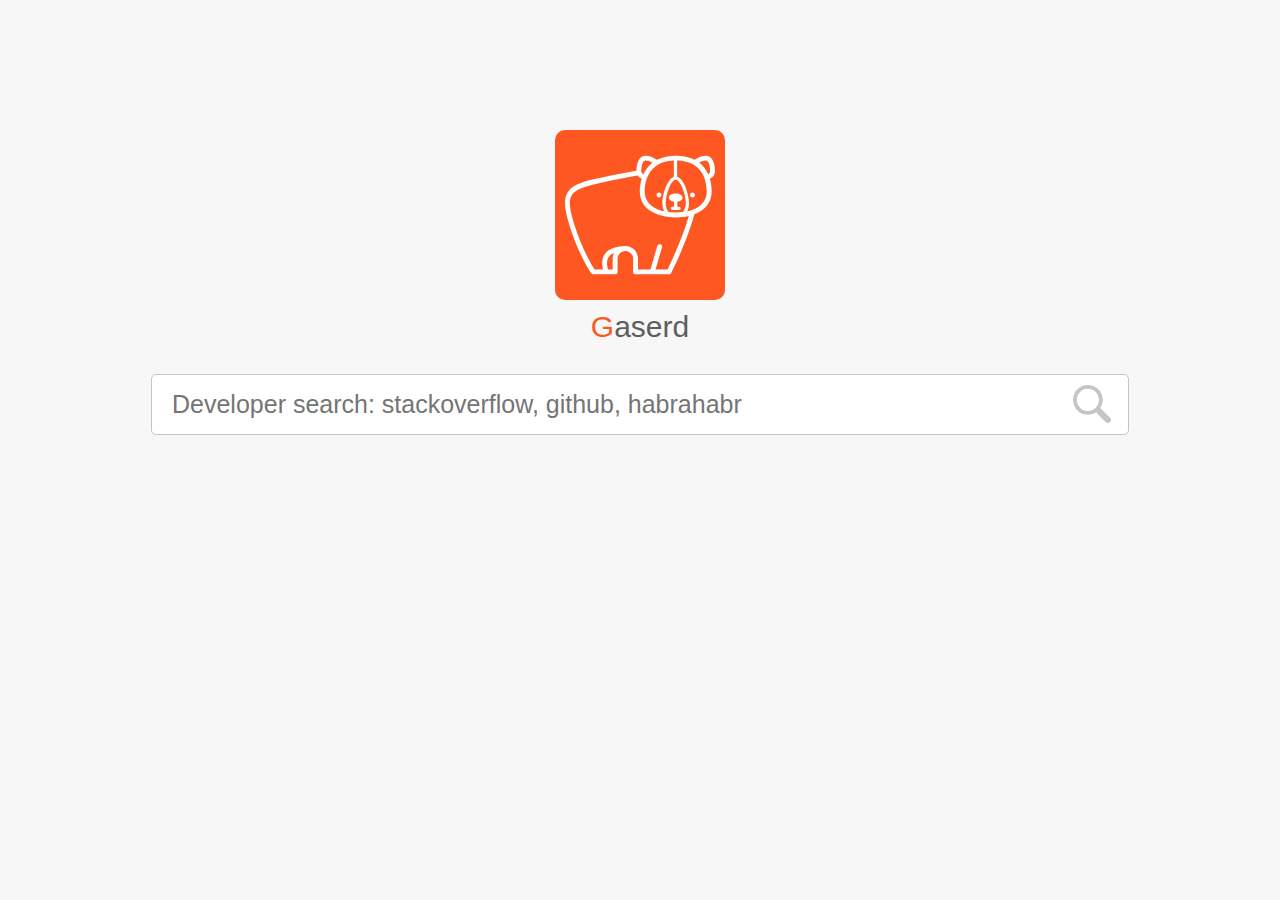
<file: index.html>
<html>
    <head>
        <meta name="description" content="Gaserd this is search of development. Search of habrahar, stackoverflow and github.">
        <meta charset="utf-8">
        <meta name="viewport" content="width=device-width, initial-scale=1,user-scalable=no">
        <title>@Gaserd | Gaserd search for development</title>
        <link rel="icon" href="icons/icon_site.png">
        <link rel="stylesheet" href="css/main.css">
    </head>
    <body>
      <div class="main-b">
        <div class="search-b">
          <div class="search-b_logo">
            <a href="http://gaserd.com/"><img class="search-b_logo-image" src="images/animals.svg" /></a>
            <h1 class="search-b_h1"><span class="word_color-red">G</span>aserd</h1>
          </div>
          <div class="search-b_input-b">
            <input class="search-b_input" id="search-js" placeholder="Developer search: stackoverflow, github, habrahabr" type="text" />
            <button class="search-b_button" id="search-b_button-js"><img src="images/tool.svg" /></button>
          </div>
        </div>
        <div class="footer-g">
          <div class="footer_description" style="display:none">
            <ul>
              <li class="inline-b-g"><a href="#">О нас</a></li><li class="inline-b-g"><a href="#">Блог</a></li><li class="inline-b-g"><a href="#">Разработчикам</a></li>
            </ul>
          </div>
        </div>
      </div>
    </body>
    <script src="js/jquery-1.12.2.min.js"></script>
    <script src="js/script.js"></script>
    <script type="text/javascript"> (function (d, w, c) { (w[c] = w[c] || []).push(function() { try { w.yaCounter36005365 = new Ya.Metrika({ id:36005365, clickmap:true, trackLinks:true, accurateTrackBounce:true }); } catch(e) { } }); var n = d.getElementsByTagName("script")[0], s = d.createElement("script"), f = function () { n.parentNode.insertBefore(s, n); }; s.type = "text/javascript"; s.async = true; s.src = "https://mc.yandex.ru/metrika/watch.js"; if (w.opera == "[object Opera]") { d.addEventListener("DOMContentLoaded", f, false); } else { f(); } })(document, window, "yandex_metrika_callbacks"); </script> <noscript><div><img src="https://mc.yandex.ru/watch/36005365" style="position:absolute; left:-9999px;" alt="" /></div></noscript>
</html>
</file>
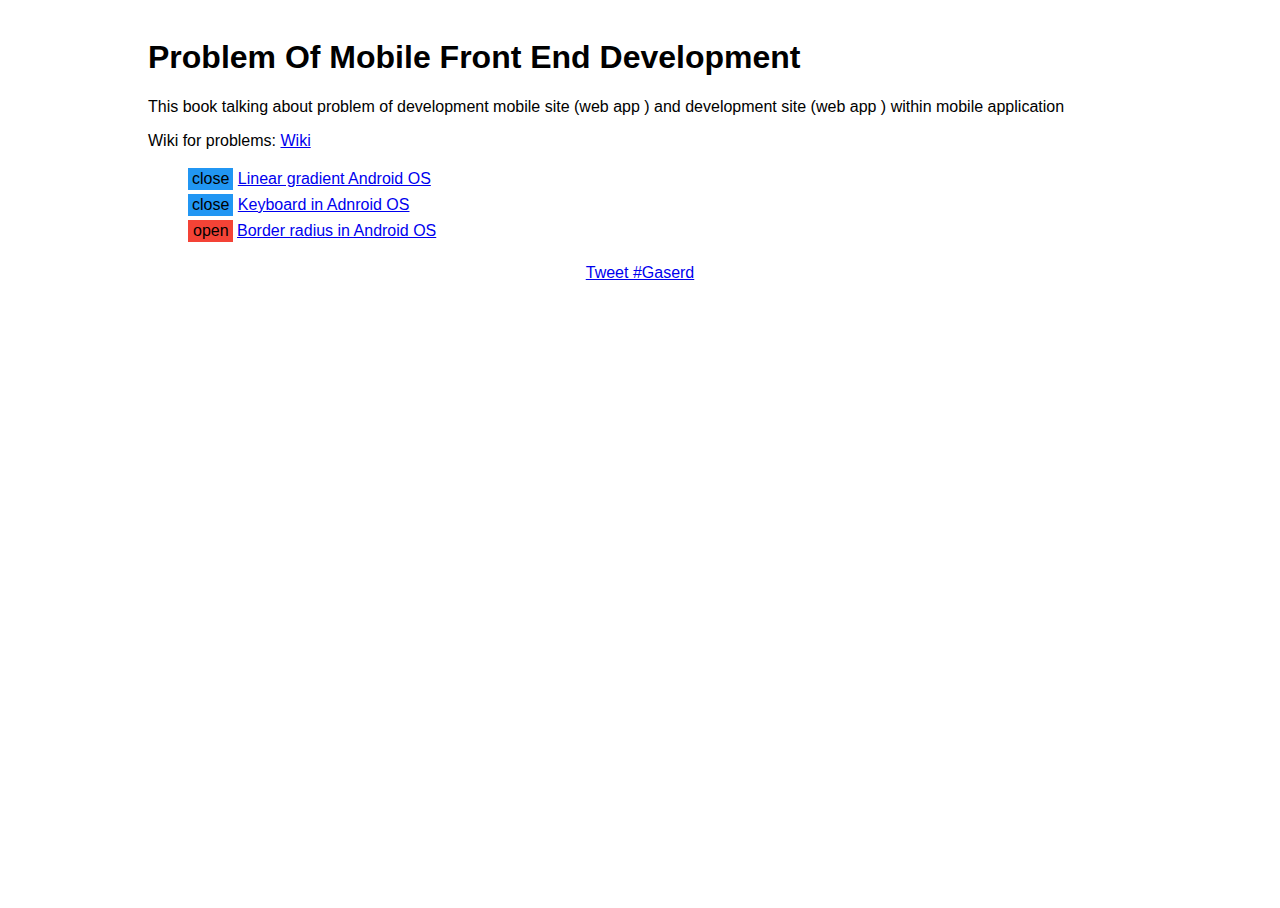
<file: book/index.html>
<!DOCTYPE html>
<html lang="en">
<head>
  <meta charset="UTF-8">
  <title>Book of Mobile Front End Problems</title>
  <link rel="icon" href="/icons/icon_site.png">
  <link rel="stylesheet" href="css/style.css">
</head>
<body>
  <div class="main">
    <h1>Problem Of Mobile Front End Development</h1>
    <p>This book talking about problem of development mobile site (web app ) and development site (web app ) within mobile application</p>
    <p>Wiki for problems: <a href="https://github.com/Gaserd/ProblemsOfMobileFrontEndDevelopment/wiki" target="_blank">Wiki</a></p>
    <ul class="list_problem">
      <li><div class="close_problem">close</div> <a href="linear_gradient/index.html" target="_blank">Linear gradient Android OS</a></li>
      <li><div class="close_problem">close</div> <a href="keyboard_android/index.html" target="_blank">Keyboard in Adnroid OS</a></li>
      <li><div class="open_problem">open</div> <a href="border_radius_android/index.html" target="_blank">Border radius in Android OS</a></li>
    </ul>
    <div class="footer">
                        <a href="https://twitter.com/intent/tweet?button_hashtag=Gaserd&text=Developer%20search" class="twitter-hashtag-button" data-related="gaserd123" data-url="https://gaserd.com/" data-dnt="true">Tweet #Gaserd</a>
<script>!function(d,s,id){var js,fjs=d.getElementsByTagName(s)[0],p=/^http:/.test(d.location)?'http':'https';if(!d.getElementById(id)){js=d.createElement(s);js.id=id;js.src=p+'://platform.twitter.com/widgets.js';fjs.parentNode.insertBefore(js,fjs);}}(document, 'script', 'twitter-wjs');</script>
                        <div class="fb-like" data-href="https://gaserd.com/" data-layout="button_count" data-action="recommend" data-show-faces="true" data-share="false"></div>
                        <div id="fb-root"></div>
<script>(function(d, s, id) {
  var js, fjs = d.getElementsByTagName(s)[0];
  if (d.getElementById(id)) return;
  js = d.createElement(s); js.id = id;
  js.src = "//connect.facebook.net/ru_RU/sdk.js#xfbml=1&version=v2.5";
  fjs.parentNode.insertBefore(js, fjs);
}(document, 'script', 'facebook-jssdk'));</script>
                    </div>
  </div>
</body>
</html>
</file>
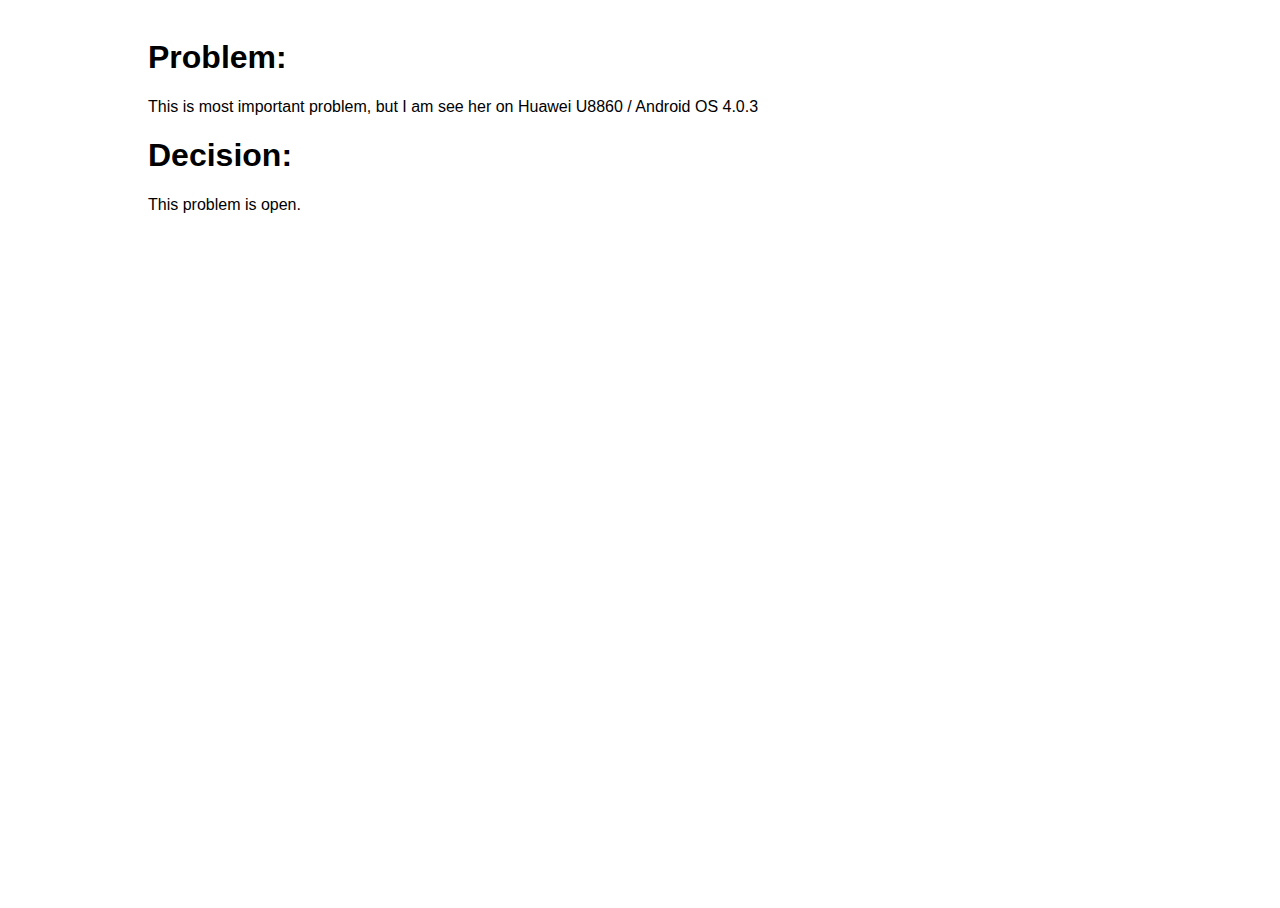
<file: book/border_radius_android/index.html>
<!DOCTYPE html>
<html lang="en">
<head>
  <meta charset="UTF-8">
  <title>Book of Mobile Front End Problems</title>
  <link rel="stylesheet" href="../css/style.css">
</head>
<body>
  <div class="main">
    <h1>Problem:</h1>
    <p>This is most important problem, but I am see her on Huawei U8860 / Android OS 4.0.3</p>
    <h1>Decision:</h1>
    <p>This problem is open.</p>
  </div>
</body>
</html>
</file>
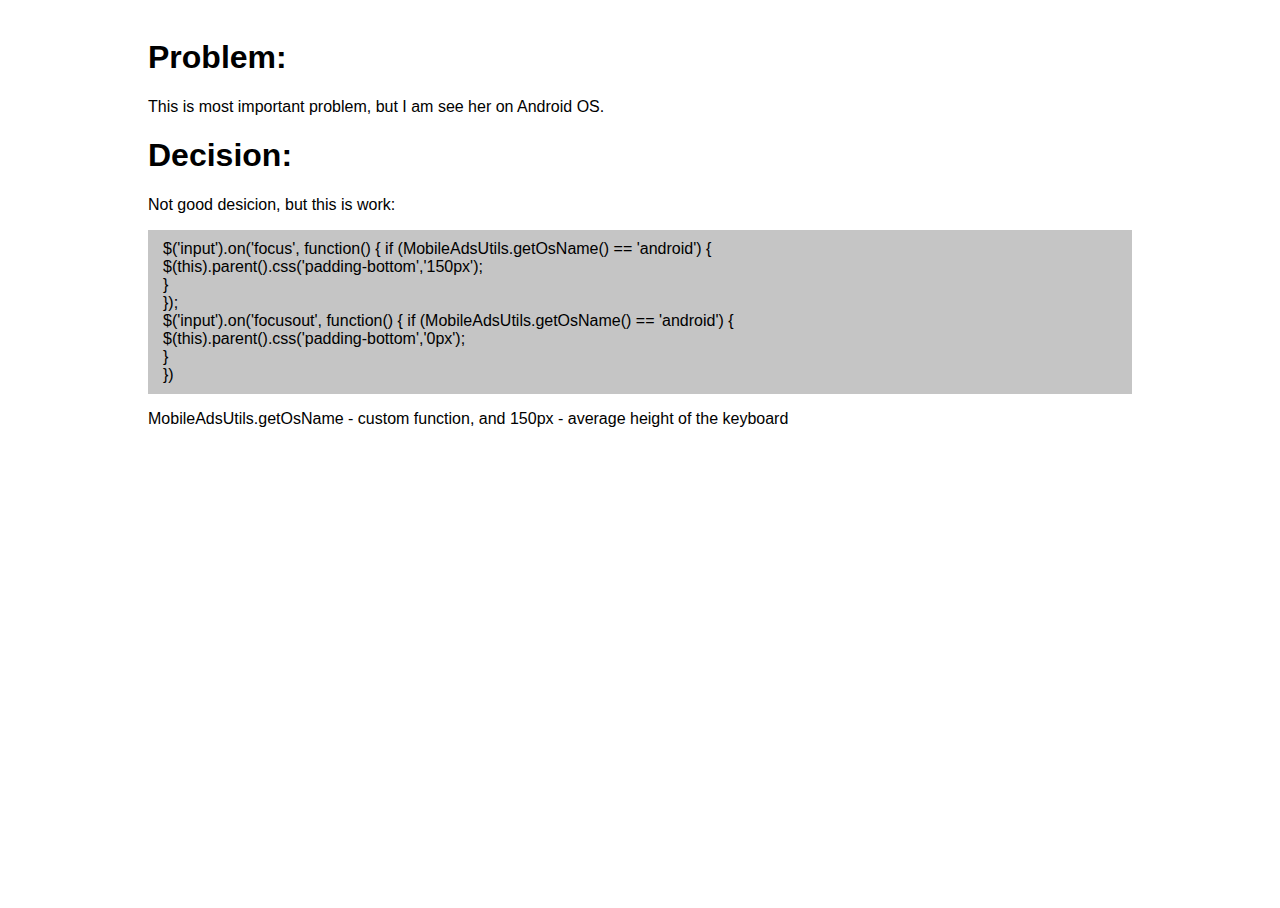
<file: book/keyboard_android/index.html>
<!DOCTYPE html>
<html lang="en">
<head>
  <meta charset="UTF-8">
  <title>Book of Mobile Front End Problems</title>
  <link rel="stylesheet" href="../css/style.css">
</head>
<body>
  <div class="main">
    <h1>Problem:</h1>
    <p>This is most important problem, but I am see her on Android OS.</p>
    <h1>Decision:</h1>
    <p>Not good desicion, but this is work:</p>
    <div class="code">
      $('input').on('focus', function() {
                     if (MobileAdsUtils.getOsName() == 'android') {<br>
                         $(this).parent().css('padding-bottom','150px');<br>
                     }<br>
                 });<br>

             $('input').on('focusout', function() {
                     if (MobileAdsUtils.getOsName() == 'android') { <br>
                         $(this).parent().css('padding-bottom','0px');<br>
                     }<br>
             })
    </div>
    <p>MobileAdsUtils.getOsName - custom function, and 150px - average height of the keyboard</p>
  </div>
</body>
</html>
</file>
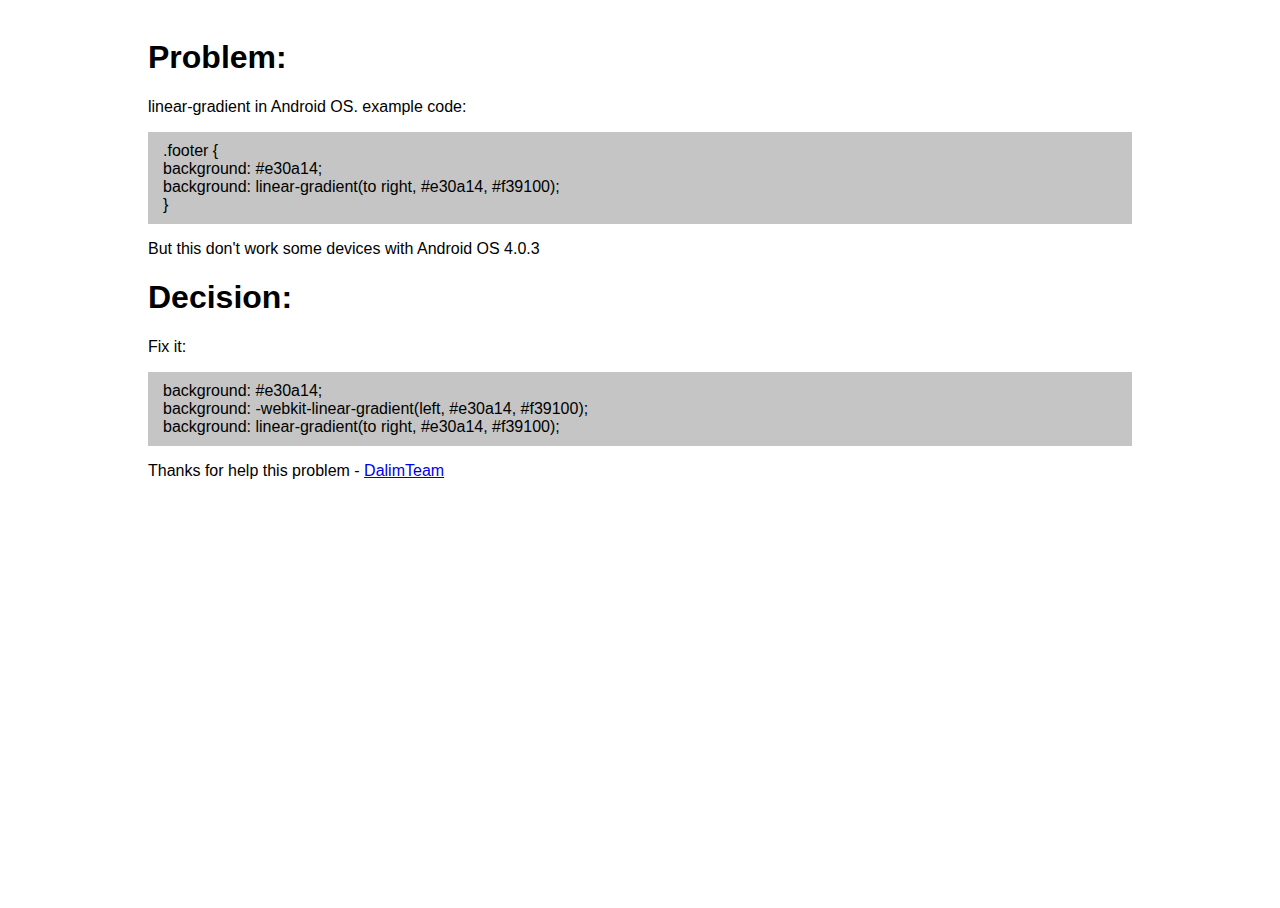
<file: book/linear_gradient/index.html>
<!DOCTYPE html>
<html lang="en">
<head>
  <meta charset="UTF-8">
  <title>Book of Mobile Front End Problems</title>
  <link rel="stylesheet" href="../css/style.css">
</head>
<body>
  <div class="main">
    <h1>Problem:</h1>
    <p>linear-gradient in Android OS. example code:</p>
    <div class="code">
      .footer {
        <br>background: #e30a14;
        <br>background: linear-gradient(to right, #e30a14, #f39100);
      <br>}
    </div>
    <p>But this don't work some devices with Android OS 4.0.3</p>
    <h1>Decision:</h1>
    <p>Fix it:</p>
    <div class="code">
background: #e30a14;<br>
background: -webkit-linear-gradient(left, #e30a14, #f39100);<br>
background: linear-gradient(to right, #e30a14, #f39100);
    </div>
    <p>Thanks for help this problem - <a href="https://www.facebook.com/dalimteam" target="_blank">DalimTeam</a></p>
  </div>
</body>
</html>
</file>
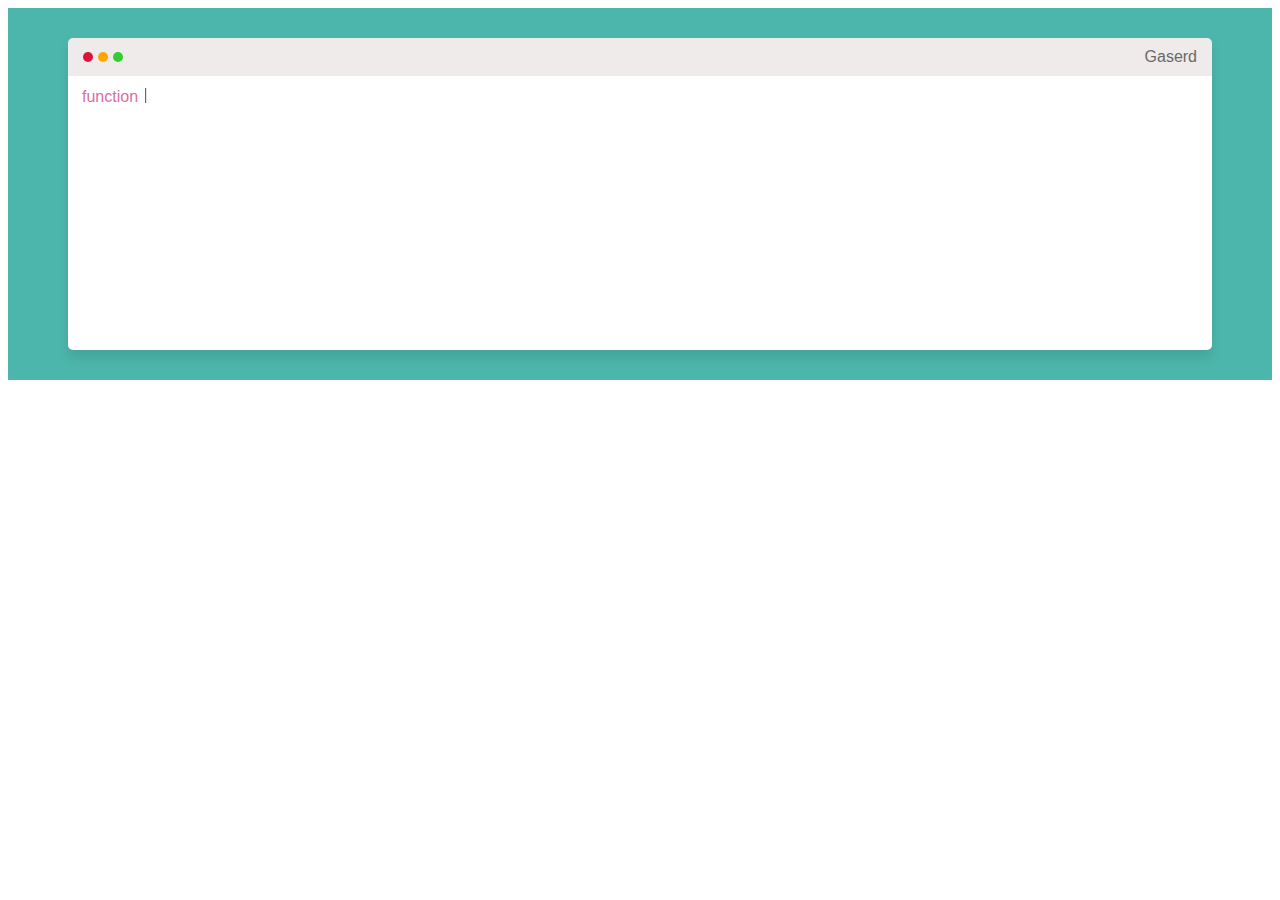
<file: test.html>
<!DOCTYPE html>
  <head>
    <meta charset="utf-8">
    <meta name="viewport" content="width=device-width, initial-scale=1,user-scalable=no">
    <link rel="stylesheet" href="css/loader-animation.css">
  </head>
  <body>
    <div class="main-container"></div>
    <script src="js/jquery-1.12.2.min.js"></script>
    <script src="js/loader-animation.js"></script>
  </body>
</html>
</file>
<file: css/main.css>
/*
 Префикc -b обозначает в данном случае блок который мы используем
 Префикс -g обозначает глобальность использования данного селектора
*/
html, body, div, span, h1, h2, h3, h4, h5, h6, p,  a, small, strike, strong, sub, sup, tt, var, b, u, i, center, ol, ul, li, form, label, table, tbody, thead, tr, th, td, audio, video {
  margin: 0;
  padding: 0;
  border: 0;
  font: inherit;
  font-size: 100%;
  vertical-align: baseline;
}
div {
  box-sizing: border-box;
}
body {
  margin:0;
  padding:0;
  font-family: 'helvetica',sans-serif;
  font-weight: 300;
  position: relative;
  background: #f7f7f7;
  height: auto;
  overflow-x: hidden;
}
button, input, a {
  text-decoration: none;
  outline: none;
  color:inherit;
}
.inline-b-g {
  display: inline-block;
  vertical-align: top;
}
.footer-g {
  width:100%;
  position: absolute;
  bottom:2px;
}

.main-b {
  display: block;
  width:100%;
  height:100%;
}


.word_color-red {
  color: #FF5722;
}




.search-b {
  display: block;
  position: absolute;
  width: 978px;
  height: 300px;
  top: 20%;
  margin-top: -50px;
  left: 50%;
  margin-left: -489px;
}
.search-b__result-search {
  width: 100%;
  height: 100%;
  top: 0;
  left: 0;
  margin: 0;
  padding:10px 10px;
}
.search-b__result-search .search-b_h1 {
  display:none;
}
.search-b__result-search .search-b_logo {
  text-align: left;
}
.search-b__result-search .search-b_logo img{
  width:38px;
}
.search-b_logo {
  text-align: center;
}
.search-b_logo-image {
  border-radius: 10px;
  background-color: #FF5722;
  width: 150px;
  padding: 10px;
}
.search-b_h1 {
  margin:10px 0px 30px 0px;
  font-size: 30px;
  color: #5F5E5E;
}
.search-b_input-b {
  position: relative;
  text-align: center;
}
.search-b__result-search .search-b_input-b {
  width:80%;
}

.search-b_input {
  width: 100%;
  border: none;
  border: 1px solid #c5c5c5;
  border-radius: 5px;
  padding: 15px 60px 15px 20px;
  outline: none;
  font-size: 25px;
  color:#5F5E5E;
}
.search-b_button {
  position: absolute;
  top: 5px;
  right: 12px;
  width: 50px;
  height: 50px;
  border: none;
  background: #fff;
  cursor:pointer;
}
.search-b_button img {
  width:100%;
}


.tab-search {
  padding: 20px 0px 0px 82px;
}

.result-search {
  padding:20px 0px;
  background-color: #fff;
}
.result-b, .loader {
  padding: 10px;
  margin-left: 72px;
  line-height: 20px;
}
.result-b:hover {
  background-color: #F1F1F1;
  cursor: pointer;
}
.result-b p {
  color: #666;
}
.result-b h2 {
  font-weight: 400;
}

.link img {
  width:27px;
  margin-right: 5px;
}
.link a {
  line-height: 27px;
  color:#4495d4;
}


.tab-search li {
  margin-right: 20px;
  cursor: pointer;
}
.active-li {
  font-weight: 400;
  border-bottom: 3px solid #FF5722;
}




.footer_description {
  text-align: center;
}
.footer_description li {
  margin: 0px 5px;
  color:#5F5E5E;
  cursor: pointer;
}
.footer_description li:hover {
  color:#000;
}


.col-1 {
	width:8.3333%;
}
.col-2 {
	width:16.6666%;
}
.col-3 {
	width:24.9999%;
}
.col-4 {
	width:33.3332%;
}
.col-5 {
	width:41.6665%;
}
.col-6 {
	width:49.9998%;
}
.col-7 {
	width:58.3331%;
}
.col-8 {
	width:66.6664%;
}
.col-9 {
	width:74.9997%;
}
.col-10 {
	width:83.333%;
}
.col-11 {
	width:91.6663%;
}
.col-12 {
	width:99.9996%;
}

/************* Loader *************/
.main-container {
  font-family: 'Helvetica Neue', Helvetica, Arial, sans-serif;
  padding: 20px 40px;
}

.main-container {
  background-color: #4DB6AC;
  padding: 20px 40px;
}

.loader-container {
  border-radius: 5px;
  box-shadow: 0 8px 12px rgba(0,0,0,0.1);
  max-width: 500px;
  margin-left: 72px;
}

.loader-container__title {
  background-color: #EFEBEB;
  border-radius: 5px  5px 0 0;
  padding: 10px 15px;
  position: relative;
}

.title__header {
  color: #696969;
  position: absolute;
  right: 15px;
  top: 10px;
}

.title__circle {
  border-radius: 5px;
  display: inline-block;
  height: 10px;
  width: 10px;
}

.title__circle-red {
  background-color: #DC143C;
}

.title__circle-yellow {
  background-color: #FFA500;
  margin: 0 5px;
}

.title__circle-green {
  background-color: #32CD32;
}

.loader-container__body {
  background-color: #fff;
  border-radius: 0 0 5px 5px;
  height: 250px;
  overflow-y: scroll;
  padding: 12px 14px;
}

.body__text {
  display: inline-block;
}

.body__cursor {
  border: transparent;
  border-right: 1px solid #546e7a;
  box-shadow: 1px 0px 0px rgba(0, 0, 0, 0.1);
  display: inline-block;
  height: 15px;
  margin: 0 0 -1px 2px;
}

/* Мигание курсора */
@keyframes blinkCursor {
  0% { opacity: 1 }
  
  50% { opacity: 1 }
  
  55% { opacity: 0 }
  
  100% { opacity: 0 }
}

.body__cursor--waiting{
  -webkit-animation: blinkCursor 1s linear infinite;
  animation: blinkCursor 1s linear infinite;
}

.loader-js__reserved-word {
  color: #D6709F;
}

.loader-js__basic-code {
  color: #666;
}

.loader-js__string {
  color: #A0A943;
}

.loader-js__comment {
  color: #FFF;
}

.loader-js__digit {
  color: #6991FD;
}

.loader-js__tab {
  margin-left: 15px;
}

.loader-js__symbols {
  color: #9999A8;
}

/************* Loader *************/

@media screen and (max-width:978px) {
  .search-b {
    width: 678px;
    margin-left: -339px;
  }
  .search-b__result-search {
    width: 100%;
    height: 100%;
    top: 0;
    left: 0;
    margin: 0;
    padding:10px 10px;
  }
}

@media screen and (max-width:678px) {
  .search-b {
    width: 100%;
    left:0px;
    margin-left: 0px;
  }
}

@media screen and (max-width:540px) {
  .search-b__result-search {
    padding:0;
  }
  .search-b__result-search .search-b_logo {
    display: none;
  }
  .search-b__result-search .search-b_input-b {
    width:100%;
  }
  .result-b, .loader {
    width:100%;
    margin-left: 0;
  }
}
</file>
<file: book/css/style.css>
* {
  box-sizing: border-box;
  font-family: 'Helvetica',sans-serif;
}
.main {
  padding:10px 20px;
  height: 100%;
  width: 80%;
  position: absolute;
  left:50%;
  margin-left:-40%;
  background-color: #fff;
}

.close_problem {
  display: inline-block;
  background-color: #2196F3;
  padding: 2px 4px;
}
.open_problem {
  display: inline-block;
  background-color: #F44336;
  padding: 2px 4px 2px 5px;
}


.list_problem {
  list-style: none;
}

.list_problem li {
  padding:2px 0px;
  cursor: pointer;
}

.code {
  background-color:#c5c5c5;
  padding:10px 15px;

}
.fb_iframe_widget {
  vertical-align: top;
}
.footer {
    width: 100%;
    text-align: center;
    margin-top: 20px;
}

@media screen and (max-width:698px) {
    .main {
      width: 100%;
      left:0px;
      margin-left:0px;
    }
}
</file>
<file: css/loader-animation.css>
/* Импортируем шрифт */
/*@import url(http://fonts.googleapis.com/css?family=Lato:300,400,700|PT+Mono);*/

.main-container {
  font-family: 'Helvetica Neue', Helvetica, Arial, sans-serif;
  padding: 20px 40px;
}

.main-container {
  background-color: #4DB6AC;
  padding: 20px 40px;
}

.loader-container {
  border-radius: 5px;
  box-shadow: 0 8px 12px rgba(0,0,0,0.1);
  /*max-width: 500px;*/
  margin: 10px 20px;
}

.loader-container__title {
  background-color: #EFEBEB;
  border-radius: 5px  5px 0 0;
  padding: 10px 15px;
  position: relative;
}

.title__header {
  color: #696969;
  position: absolute;
  right: 15px;
  top: 10px;
}

.title__circle {
  border-radius: 5px;
  display: inline-block;
  height: 10px;
  width: 10px;
}

.title__circle-red {
  background-color: #DC143C;
}

.title__circle-yellow {
  background-color: #FFA500;
  margin: 0 5px;
}

.title__circle-green {
  background-color: #32CD32;
}

.loader-container__body {
  background-color: #fff;
  border-radius: 0 0 5px 5px;
  height: 250px;
  overflow-y: scroll;
  padding: 12px 14px;
}

.body__text {
  display: inline-block;
}

.body__cursor {
  border: transparent;
  border-right: 1px solid #546e7a;
  box-shadow: 1px 0px 0px rgba(0, 0, 0, 0.1);
  display: inline-block;
  height: 15px;
  margin: 0 0 -1px 2px;
}

/* Мигание курсора */
@keyframes blinkCursor {
  0% { opacity: 1 }
  
  50% { opacity: 1 }
  
  55% { opacity: 0 }
  
  100% { opacity: 0 }
}

.body__cursor--waiting{
  -webkit-animation: blinkCursor 1s linear infinite;
  animation: blinkCursor 1s linear infinite;
}

.loader-js__reserved-word {
  color: #D6709F;
}

.loader-js__basic-code {
  color: #666;
}

.loader-js__string {
  color: #A0A943;
}

.loader-js__comment {
  color: #FFF;
}

.loader-js__digit {
  color: #6991FD;
}

.loader-js__tab {
  margin-left: 15px;
}

.loader-js__symbols {
  color: #9999A8;
}
</file>
